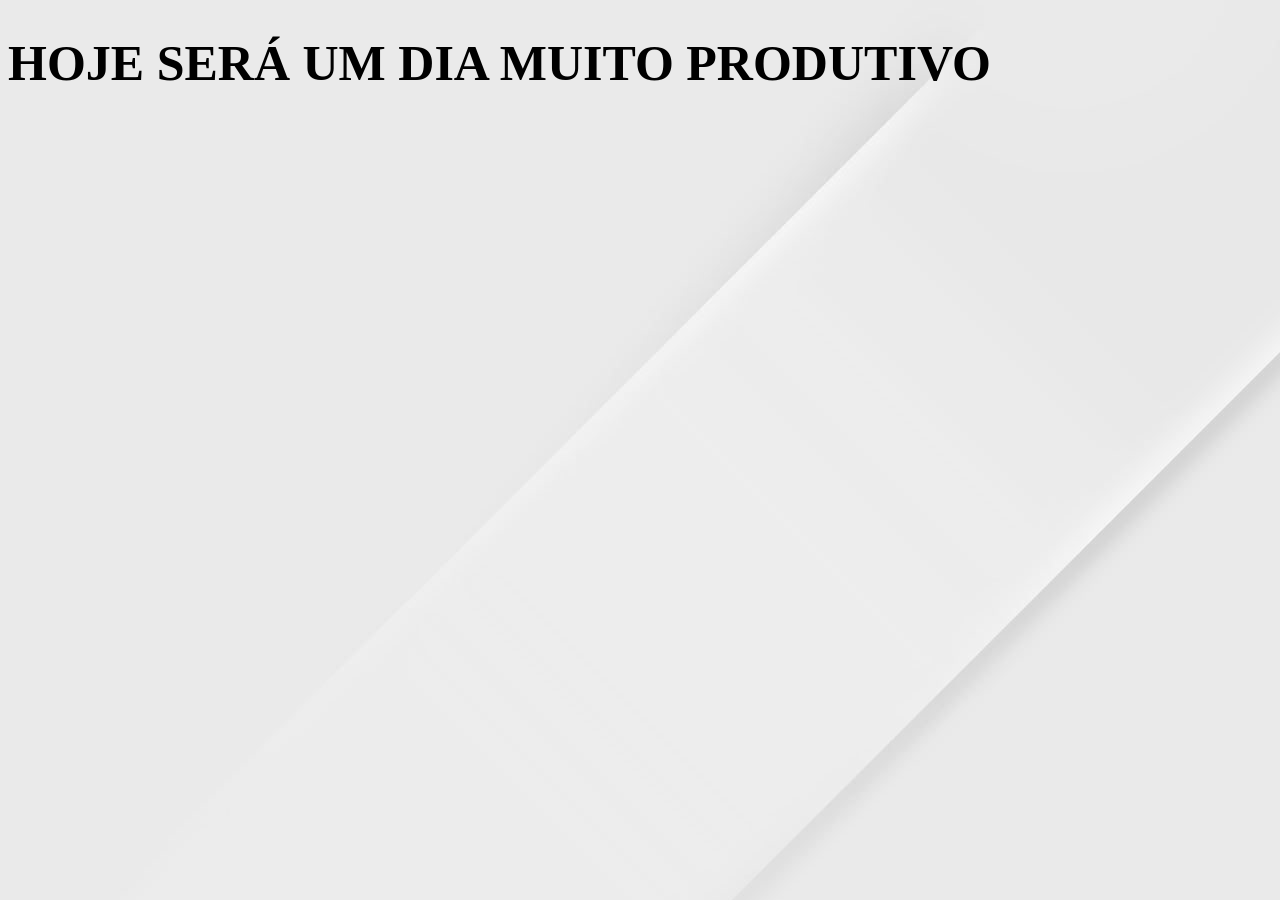
<file: index.html>
<!DOCTYPE html>
<html lang="pt">
<head>
    <meta charset="UTF-8">
    <meta name="viewport" content="width=device-width, initial-scale=1.0">
    <title>Atividade</title>
    <link rel="stylesheet" href="style.css">
</head>
<body>
    <h1>
        HOJE SERÁ UM DIA MUITO PRODUTIVO
    </h1>
</body>
</html>
</file>
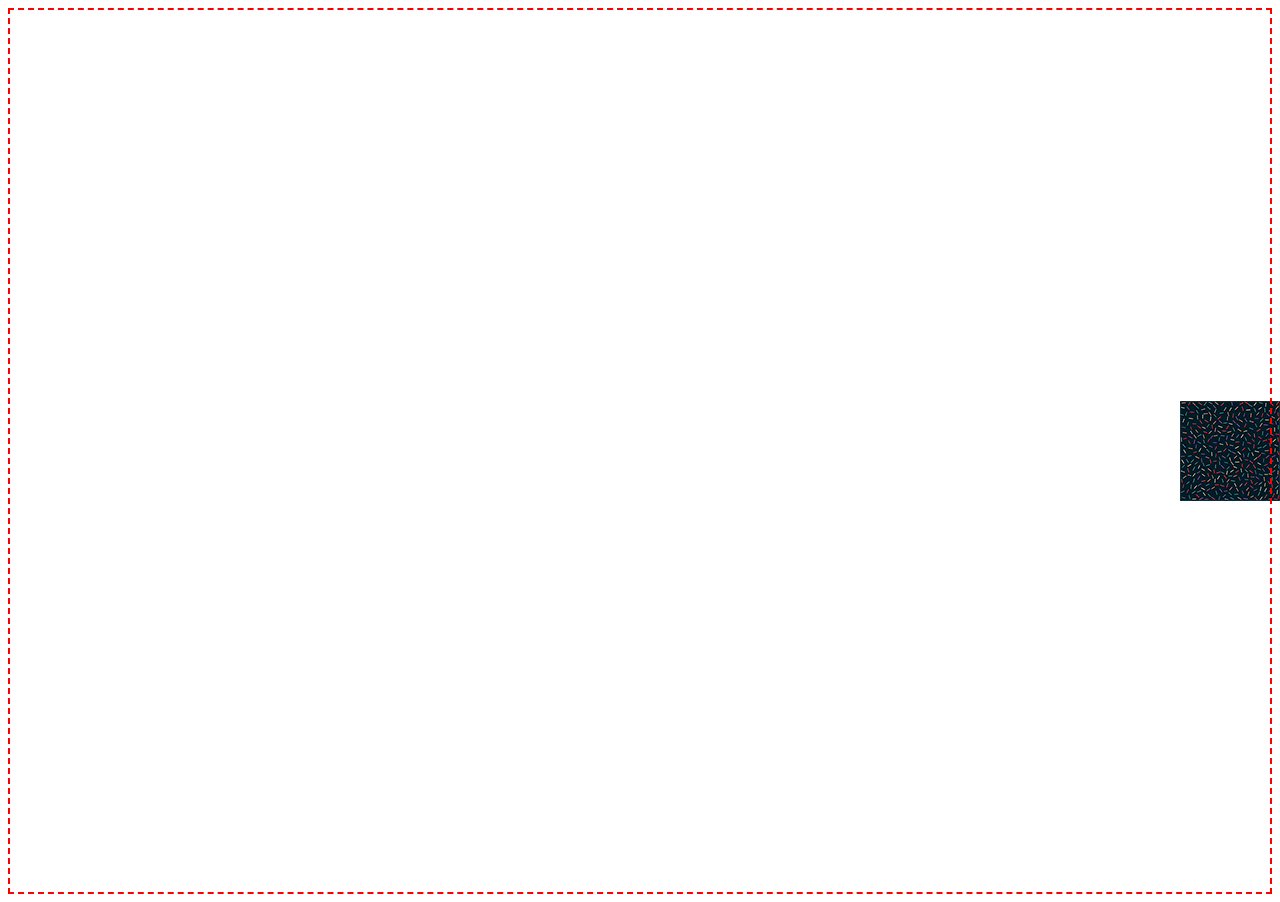
<file: index2.html>
<!DOCTYPE html>
<html lang="pt">
<head>
    <meta charset="UTF-8">
    <meta name="viewport" content="width=device-width, initial-scale=1.0">
    <title>movendo a imagem</title>
    <link rel="stylesheet" href="style2.css">
</head>
<body>
    
</body>
</html>
</file>
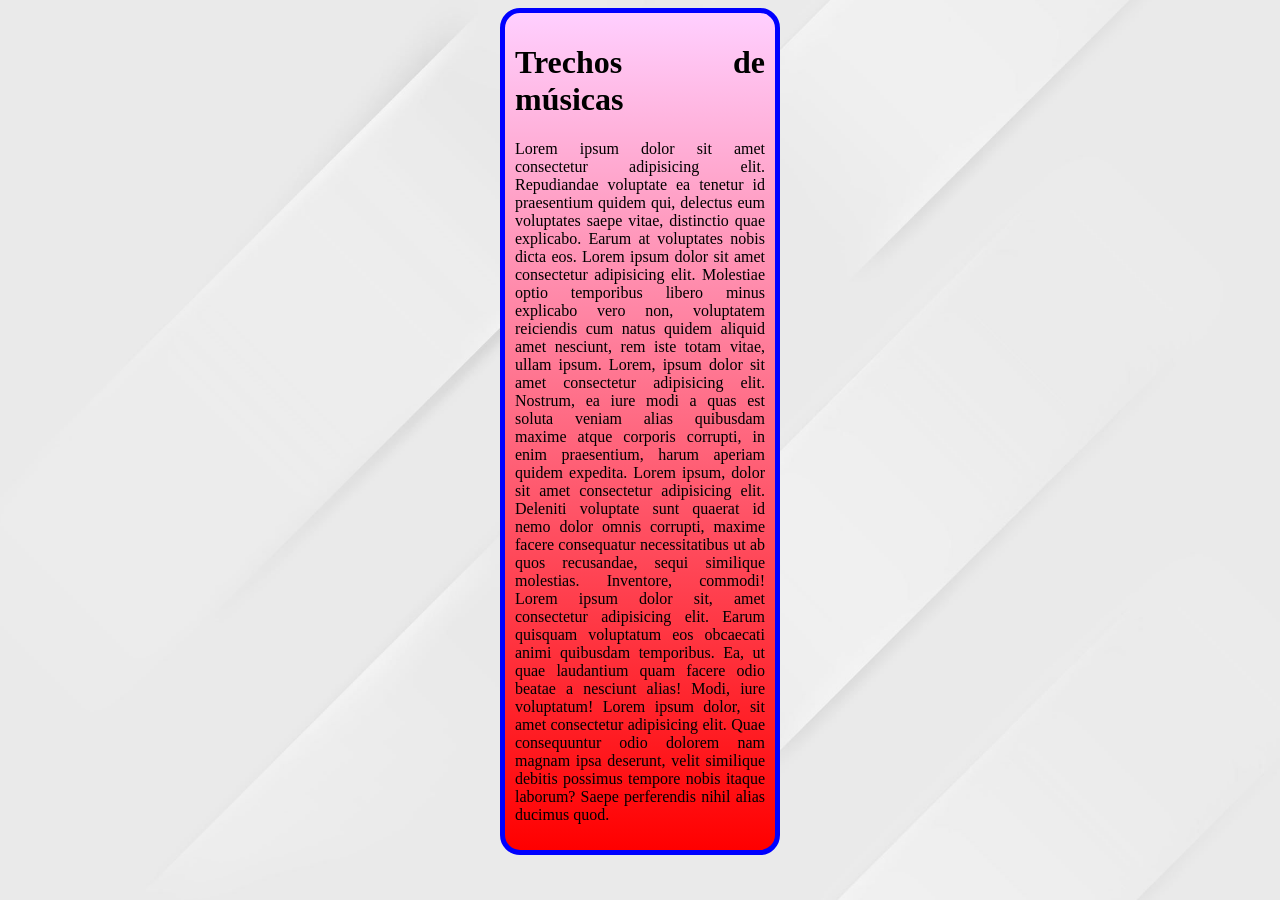
<file: index3.html>
<!DOCTYPE html>
<html lang="pt">
<head>
    <meta charset="UTF-8">
    <meta name="viewport" content="width=device-width, initial-scale=1.0">
    <title>Document</title>
    <style>
        body{
            height: 95vh;
            background-color: aquamarine;
            background-image: url(atividade-imagemdefundo/imagens/wallpaper006.jpg);
            background-repeat: no-repeat;
            background-position: center;
            background-attachment: fixed;
            background-size: cover;
        }
        main{
            border: 5px solid blue;
            border-radius: 20px;
            width: 250px;
            padding: 10px;
            background: linear-gradient(to bottom, #ffcfff, #ff0000);
            text-align: justify;
            margin: auto;
        }
    </style>
</head>
<body>
    <main>
        <h1>
            Trechos de músicas
        </h1>
        <p>
            Lorem ipsum dolor sit amet consectetur adipisicing elit. Repudiandae voluptate 
            ea tenetur id praesentium quidem qui, delectus eum voluptates saepe vitae, 
            distinctio quae explicabo. Earum at voluptates nobis dicta eos. Lorem ipsum dolor
            sit amet consectetur adipisicing elit. Molestiae optio temporibus libero minus 
            explicabo vero non, voluptatem reiciendis cum natus quidem aliquid amet nesciunt,
            rem iste totam vitae, ullam ipsum. Lorem, ipsum dolor sit amet consectetur
            adipisicing elit. Nostrum, ea iure modi a quas est soluta veniam alias quibusdam
            maxime atque corporis corrupti, in enim praesentium, harum aperiam quidem expedita.
            Lorem ipsum, dolor sit amet consectetur adipisicing elit. Deleniti voluptate sunt 
            quaerat id nemo dolor omnis corrupti, maxime facere consequatur necessitatibus ut ab 
            quos recusandae, sequi similique molestias. Inventore, commodi! Lorem ipsum dolor 
            sit, amet consectetur adipisicing elit. Earum quisquam voluptatum eos obcaecati animi 
            quibusdam temporibus. Ea, ut quae laudantium quam facere odio beatae a nesciunt alias! 
            Modi, iure voluptatum! Lorem ipsum dolor, sit amet consectetur adipisicing elit. 
            Quae consequuntur odio dolorem nam magnam ipsa deserunt, velit similique debitis 
            possimus tempore nobis itaque laborum? Saepe perferendis nihil alias ducimus quod.
        </p>
    </main>
</body>
</html>
</file>
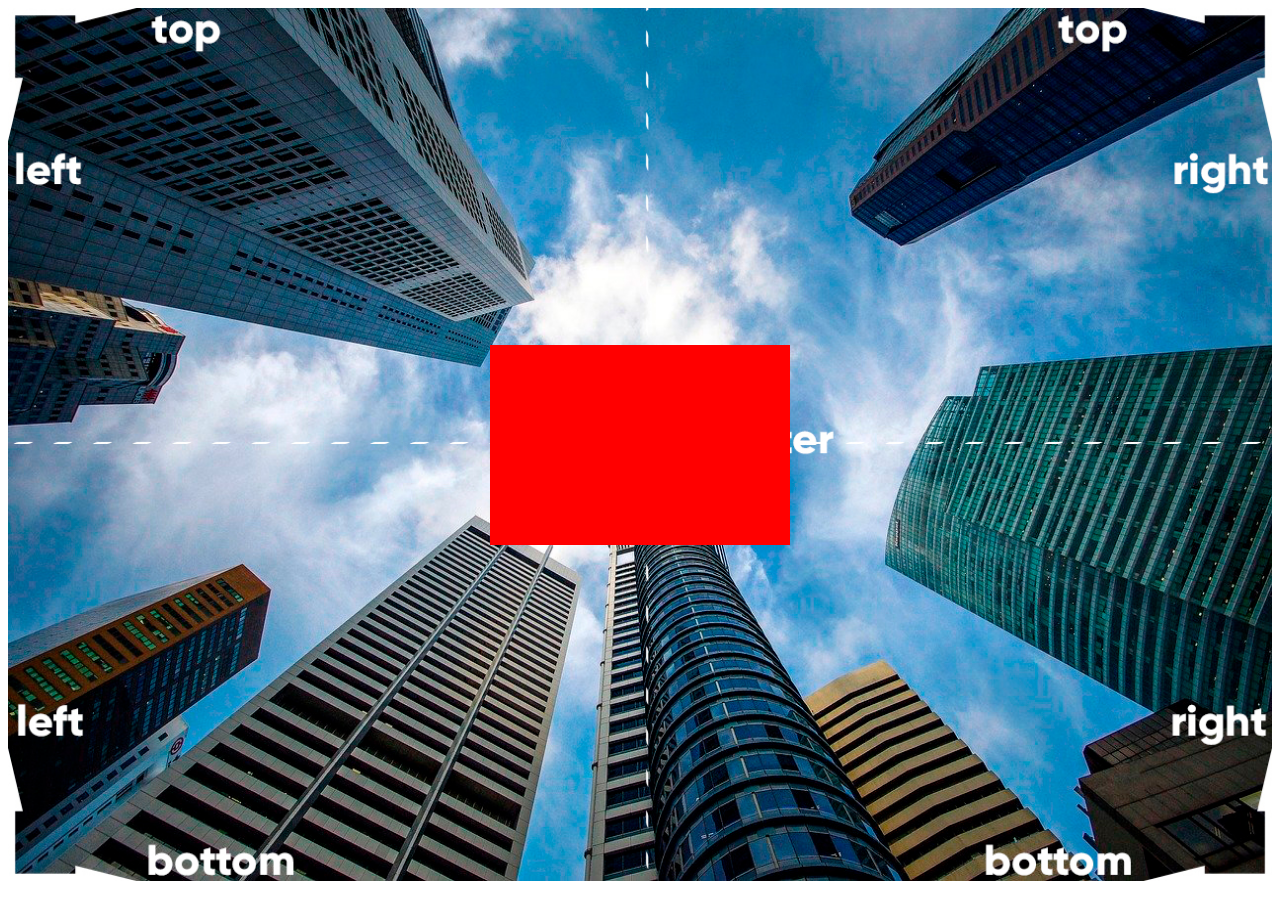
<file: index4.html>
<!DOCTYPE html>
<html lang="pt">
<head>
    <meta charset="UTF-8">
    <meta name="viewport" content="width=device-width, initial-scale=1.0">
    <title>Document</title>
    <style>
        section{
            background-image: url(atividade-imagemdefundo/imagens/wallpaper003.jpg);
            background-size: 100% 100%;

            height: 97vh;
            position: relative;
        }
        article{
            background-color: red;

            height: 200px;
            width: 300px;
            position: absolute;
            left: 50%;
            top: 50%;
            transform: translate(-50%, -50%);
        }
    </style>
</head>
<body>
    <section>
        <article>

        </article>
    </section>
</body>
</html>
</file>
<file: style.css>
body{
    background-image: url(atividade-imagemdefundo/imagens/wallpaper006.jpg);
}
h1{
    font-family: fantasy;
    font-size: 50px;
}
</file>
<file: style2.css>
body{
    height: 98vh;
    border: 2px dashed red;
    background-image: url(atividade-imagemdefundo/imagens/pattern001.png);
    background-repeat: no-repeat;
    background-position: center right;
}
</file>
